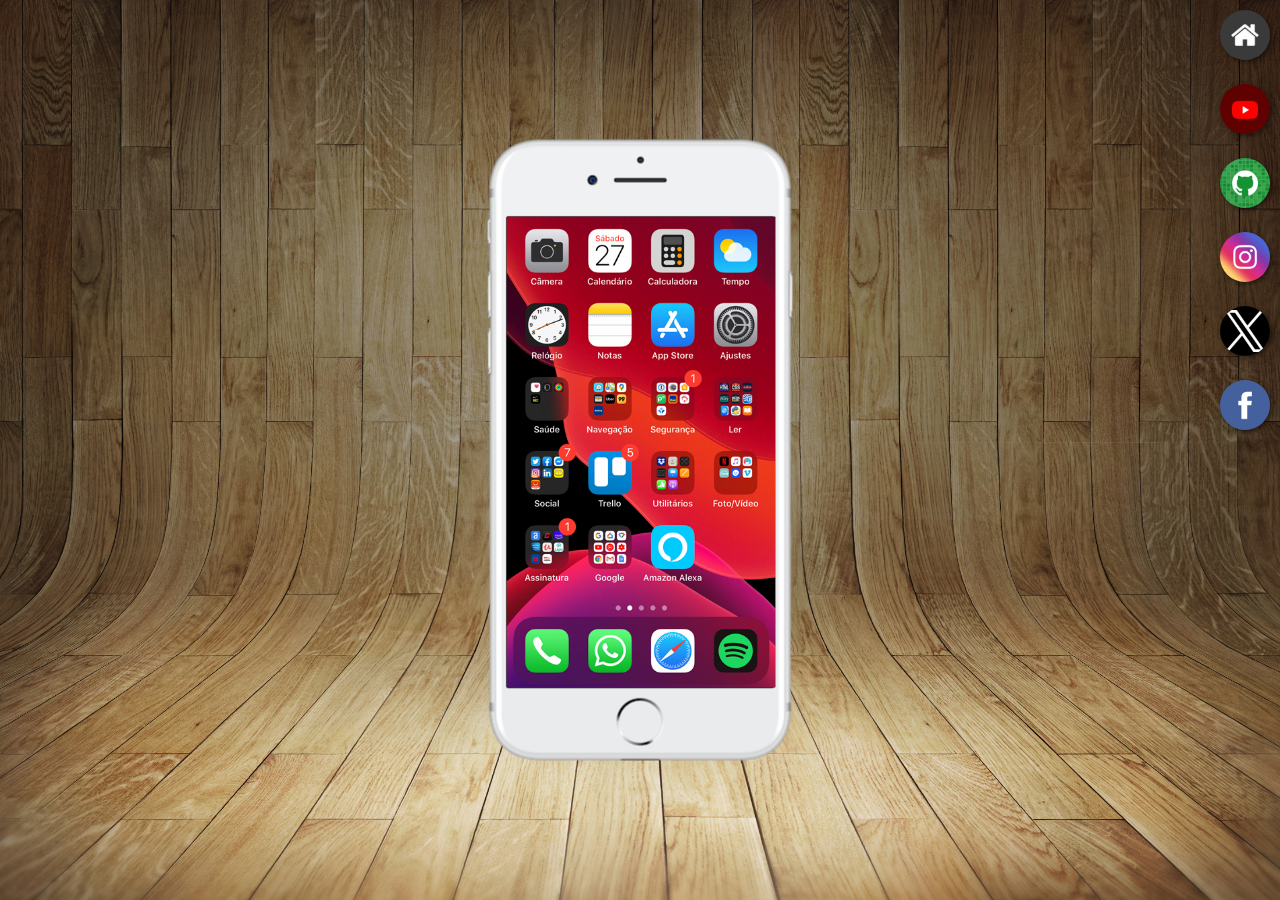
<file: index.html>
<!DOCTYPE html>
<html lang="pt-br">
<head>
    <meta charset="UTF-8">
    <meta name="viewport" content="width=device-width, initial-scale=1.0">
    <link rel="shortcut icon" href="favicon.ico" type="image/x-icon">
    <link rel="stylesheet" href="estilos/style.css">
    <title>Projeto Redes Sociais</title>
</head>
<body>
    <main>
        <section id="telefone">
            <iframe src="home.html" name="tela" id="tela" frameborder="0"></iframe>

        </section>
        <section id="redes-sociais">
            <a href="#" target="tela"><img src="imagens/logo-home.jpg" alt="Home"></a><br>
            <a href="#" target="tela"><img src="imagens/logo-youtube.jpg" alt="YouTube"></a><br>
            <a href="#" target="tela"><img src="imagens/logo-github.jpg" alt="GitHub"></a><br>
            <a href="#" target="tela"><img src="imagens/logo-instagram.jpg" alt="Instagram"></a><br>
            <a href="#" target="tela"><img src="imagens/logo-twitter.jpg" alt="Twitter"></a><br>
            <a href="#" target="tela"><img src="imagens/logo-facebook.jpg" alt="Facebook"></a>
        </section>
    </main>

</body>
</html>
</file>
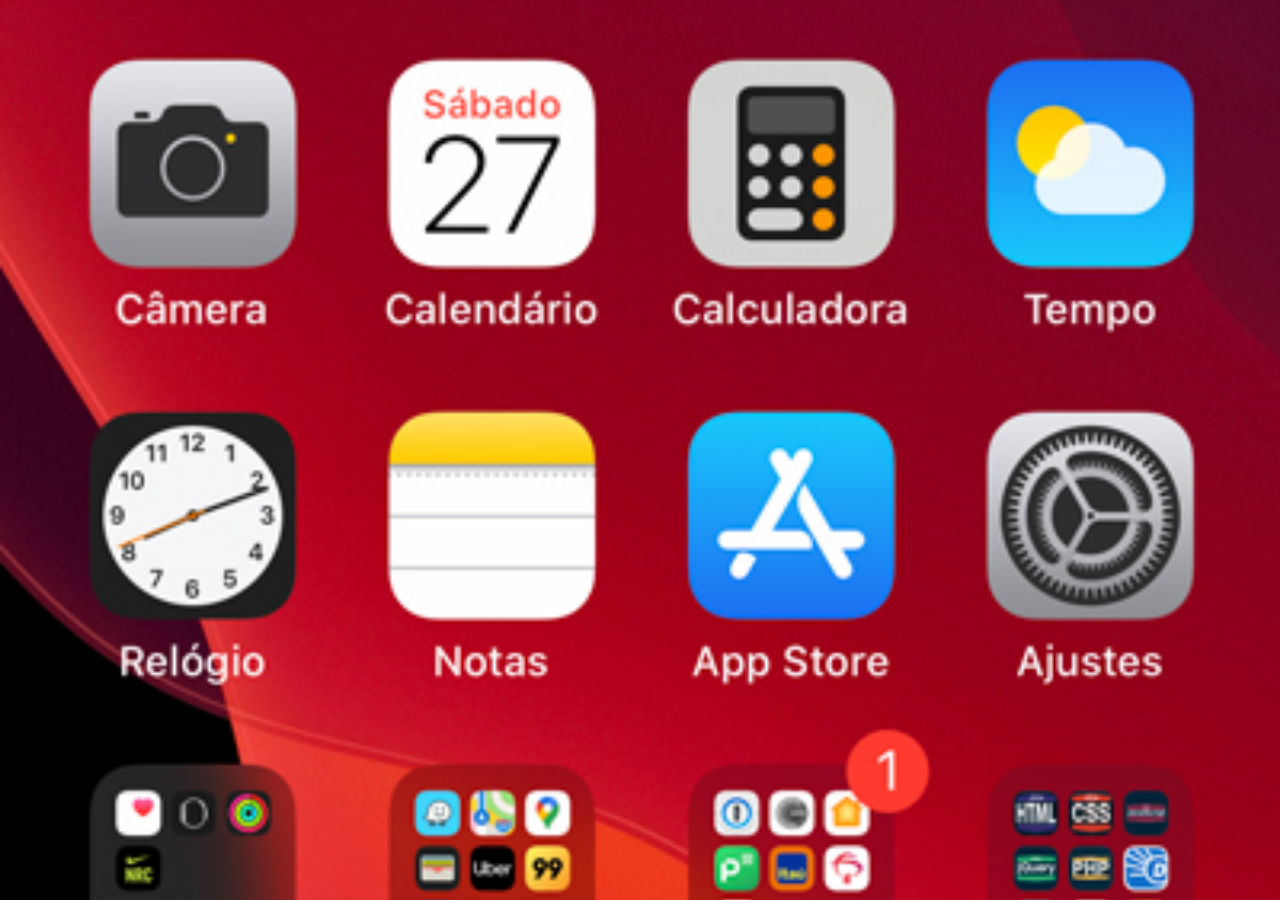
<file: home.html>
<!DOCTYPE html>
<html lang="pt-br">
<head>
    <meta charset="UTF-8">
    <meta name="viewport" content="width=device-width, initial-scale=1.0">
    <title>Home</title>
    <style>
        * {
            margin: 0;
            padding: 0;
        }

        body{
            width: 100vw;
            height: 100vh; 
            background: black url(imagens/tela-home.jpg) no-repeat top center;
            background-size: cover;
        }
    </style>
</head>
<body>
    
</body>
</html>
</file>
<file: estilos/style.css>
@charset "UTF-8";

* {
    margin: 0px;
    padding: 0px;
    font-family: Arial, Helvetica, sans-serif;
}

html, body{
    height: 100vh;
    width: 100vw;
    background-color: black;
}

body{
    background: url('../imagens/fundo-madeira.jpg') no-repeat top center;
    background-size: cover; 
    background-attachment: fixed;
}

main{
    position: relative;
    height: 100vh;
}

section#telefone{
    position: absolute;
    top: 50%;
    left: 50%;
    transform: translate(-50%, -50%);

    height: 627px;
    width: 311px;
    background-color: rgb(46, 46, 92);
    background: url('../imagens/frame-iphone.png') no-repeat;
}

iframe#tela{
    position: relative;
    top: 80px;
    left: 22px;
    width: 269px;
    height: 471px;
}

section#redes-sociais{
    text-align: right;
}

section#redes-sociais img{
    width: 50px;
    margin: 10px;
    border-radius: 50%;
    box-shadow: 2px 2px 5px rgba(0, 0, 0, 0.5)  ;
    box-sizing: border-box;
}

section#redes-sociais img:hover{
    border: 2px solid #fff;
    transform: translate(-2px, -2px);
    box-shadow: 5px 5px 10px rgba(0, 0, 0, 0.527);
    transition: transform 0.5s, border 0.5s, box-shadow 0.5s;
}
</file>
